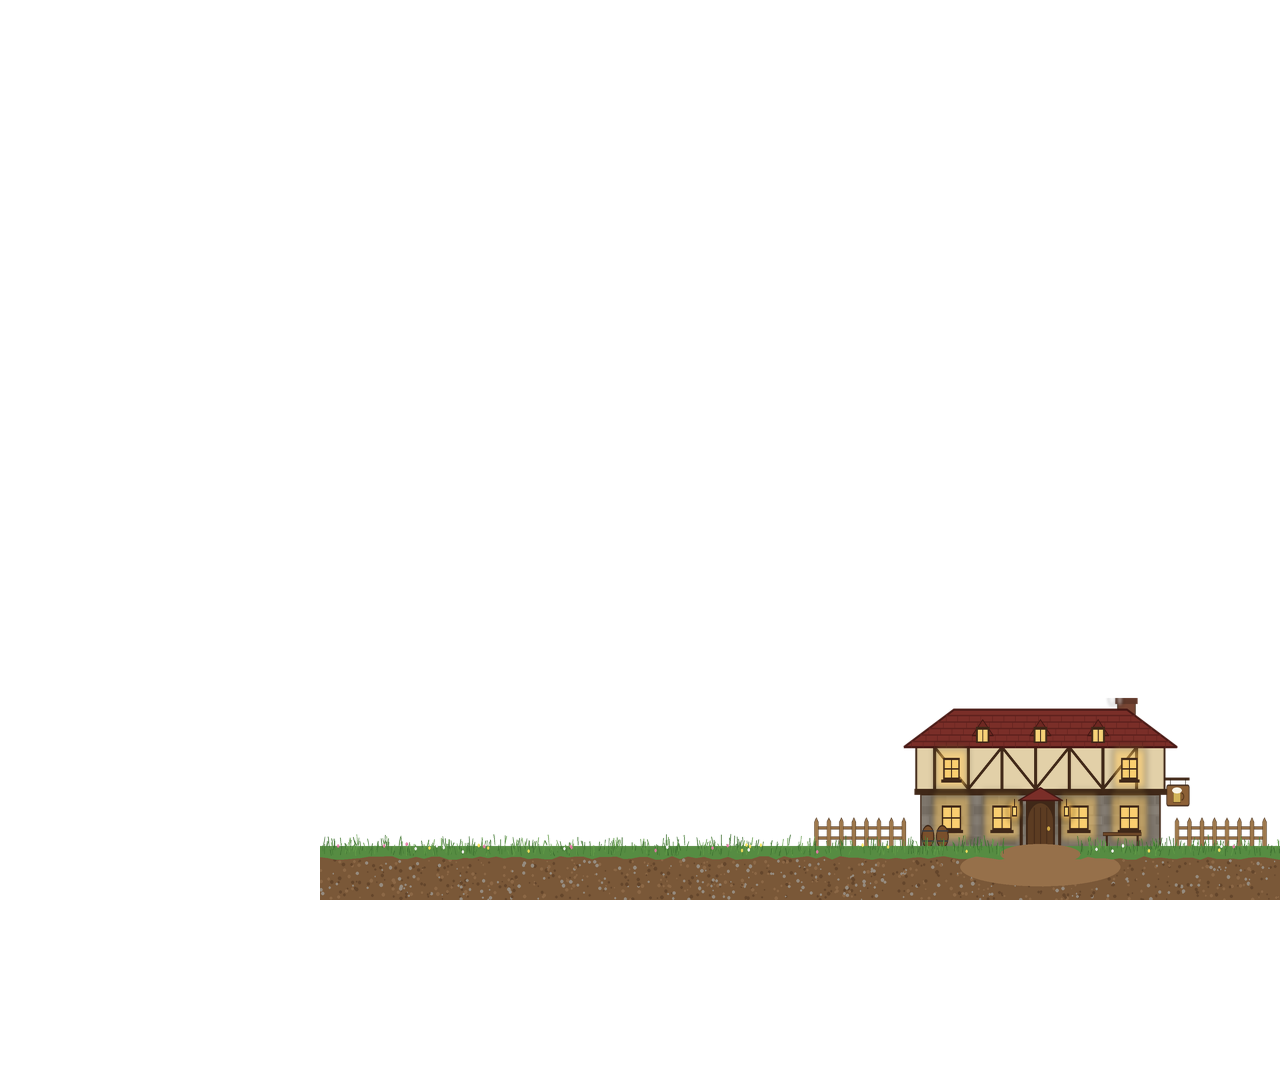
<file: overlay/index.html>
<!DOCTYPE html>
<html lang="en">
  <head>
    <meta charset="UTF-8" />
    <meta name="viewport" content="width=device-width, initial-scale=1.0" />
    <title>Twitch Chat Overlay</title>
    <link rel="stylesheet" href="overlay.css" />
  </head>
  <body>
    <div id="overlay-root">
      <div id="tavern-area"></div>
      <div id="chat-box"></div>
      <div id="other-box" class="other-box"></div>
      <div id="party-cards" class="party-cards"></div>
      <div id="roll-box"></div>
    </div>
    <script src="overlay.js"></script>
  </body>
</html>
</file>
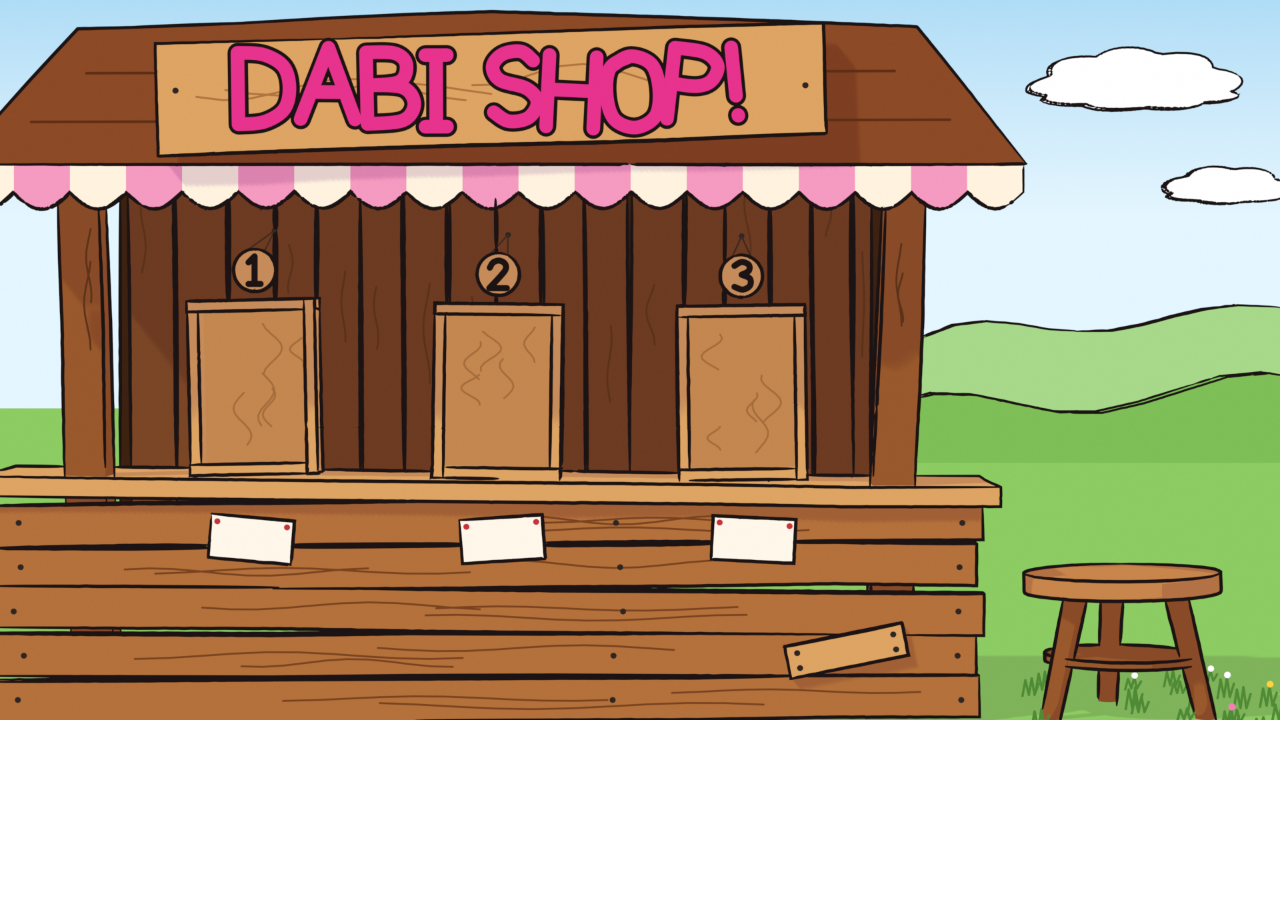
<file: overlay/shop/index.html>
<!DOCTYPE html>
<html lang="en">
  <head>
    <meta charset="UTF-8" />
    <meta name="viewport" content="width=device-width, initial-scale=1.0" />
    <title>Dabi's shop</title>
    <link rel="stylesheet" href="shop.css" />
  </head>
  <body>
    <div class="stage" data-stage>
      <img class="stall" src="stall.png" alt="" />
    </div>
    <script src="shop.js"></script>
  </body>
</html>
</file>
<file: overlay/overlay.css>
html, body {
  margin: 0;
  padding: 0;
  background: transparent;
  overflow: hidden;
}

#overlay-root {
  position: relative;
  width: 100vw;
  height: 100vh;
}

#chat-box {
  position: absolute;
  top: 20px;
  left: 20px;
  width: 330px;
  max-height: 64vh;
  overflow: hidden;
  font-family: monospace;
  font-size: 16px;
  color: #00ff00;
}

.other-box {
  position: absolute;
  left: 727px;
  top: 918px;
  width: 1160px;
  height: 148px;
  display: flex;
  align-items: center;
  justify-content: center;
  text-align: center;
  font-family: 'Inter', sans-serif;
  color: #ffffff;
  font-size: clamp(16px, 1.6vw, 28px);
  padding: 8px 16px;
  box-sizing: border-box;
  overflow: hidden;
}

.other-box .other-content {
  width: 100%;
  max-height: 100%;
  display: inline-block;
  overflow: hidden;
  word-break: break-word;
}

.other-box h1,
.other-box h2,
.other-box h3,
.other-box p {
  margin: 0.2em 0;
}

.chat-line {
  white-space: pre-wrap;
  margin-bottom: 4px;
}

.emote {
  height: 28px;
  vertical-align: middle;
}

.emote-third-party {
  height: 32px;
}

.username {
  font-weight: bold;
}

/* Party cards: "ride above the tavern roof" per DESIGN.md §2/§7. Anchored
   bottom-right, just above the billboard strip. Placeholder position —
   final coordinates are TBD once the real background art exists. */
.party-cards {
  position: absolute;
  right: 20px;
  bottom: 172px;
  display: flex;
  flex-direction: row-reverse;
  gap: 8px;
}

.party-card {
  width: 116px;
  background: url('assets/ScrollBG.png');
  background-size: 100% 100%;
  /* extra vertical padding keeps content off the scroll's rolled ends */
  padding: 18px 14px;
  box-sizing: border-box;
  font-family: 'Inter', sans-serif;
  color: #3b2a17;
  text-align: center;
  filter: drop-shadow(0 0 6px rgba(255, 210, 120, 0.55));
}

.party-card .avatar {
  position: relative;
  width: 40px;
  height: 40px;
  margin: 0 auto 4px;
}

.party-card .avatar img {
  position: absolute;
  inset: 0;
  width: 100%;
  height: 100%;
  object-fit: contain;
}

.party-card .name {
  font-weight: bold;
  font-size: 13px;
  white-space: nowrap;
  overflow: hidden;
  text-overflow: ellipsis;
}

.party-card .level {
  font-size: 11px;
  opacity: 0.85;
  margin-bottom: 4px;
}

.party-card .bar {
  height: 8px;
  border-radius: 4px;
  background: rgba(0, 0, 0, 0.4);
  overflow: hidden;
  margin-bottom: 2px;
  position: relative;
}

.party-card .bar-fill {
  height: 100%;
}

.party-card .hp-fill {
  background: #d9453d;
}

.party-card .exp-fill {
  background: #4a9de0;
}

.party-card .bar-label {
  font-size: 9px;
  opacity: 0.8;
}

/* Ambient tavern walking strip (design doc §7): bottom of screen, 25% ->
   100% of the width. Dudes never leave this strip. The backdrop is
   assets/tavern_bg.png (1440x260, generated by tools/gen_tavern_bg.py); it's
   the first child of #overlay-root, so everything else draws over it. */
#tavern-area {
  position: absolute;
  left: 25%;
  right: 0;
  bottom: 0;
  height: 260px;
  background: url('assets/tavern_bg.png') center bottom / 100% 100% no-repeat;
  overflow: hidden;
  pointer-events: none;
}

.tavern-dude {
  position: absolute;
  bottom: 0;
  text-align: center;
}

/* .dude-sprite takes the left/right flip (an inline transform), .dude-body
   the bob/waddle animation, so neither overrides the other. The body shrinks
   to the base image; cosmetic layers are stretched over it exactly. */
.tavern-dude .dude-body {
  position: relative;
  width: fit-content;
  margin: 0 auto;
  animation: dude-bob 2.6s ease-in-out infinite;
}

.tavern-dude .dude-body img {
  height: var(--dude-height, 96px);
  display: block;
}

.tavern-dude .dude-body .cosmetic-layer {
  position: absolute;
  inset: 0;
  width: 100%;
  height: 100%;
}

.tavern-dude .dude-name {
  font-family: 'Inter', sans-serif;
  font-size: 12px;
  color: #f2e6d0;
  text-shadow: 0 1px 4px rgba(0, 0, 0, 0.8);
  white-space: nowrap;
}

/* Walking waddle: rocks on the feet while the left transition runs, then the
   .walking class drops off and the idle bob takes back over. */
.tavern-dude.walking .dude-body {
  transform-origin: 50% 100%;
  animation: dude-waddle 0.45s ease-in-out infinite;
}

@keyframes dude-bob {
  0%, 100% { transform: translateY(0); }
  50% { transform: translateY(-4px); }
}

@keyframes dude-waddle {
  0%, 100% { transform: rotate(-6deg); }
  25% { transform: rotate(0deg) translateY(-3px); }
  50% { transform: rotate(6deg); }
  75% { transform: rotate(0deg) translateY(-3px); }
}

/* On-screen d20 (!roll) — centered in the upper content area, hidden until
   a roll.result arrives, cleared again a few seconds after settling. */
#roll-box {
  position: absolute;
  left: 50%;
  top: 34%;
  transform: translate(-50%, -50%);
  text-align: center;
  font-family: 'Inter', sans-serif;
  color: #f2e6d0;
}

#roll-box .die {
  width: 140px;
  height: 140px;
  margin: 0 auto 10px;
  background: linear-gradient(160deg, #3a3a44, #23232b);
  clip-path: polygon(50% 0%, 93% 25%, 93% 75%, 50% 100%, 7% 75%, 7% 25%);
  filter: drop-shadow(0 0 10px rgba(255, 210, 120, 0.6));
  display: flex;
  align-items: center;
  justify-content: center;
}

#roll-box .die-value {
  font-size: 46px;
  font-weight: bold;
}

#roll-box .roll-math {
  font-size: 22px;
  font-weight: bold;
  text-shadow: 0 2px 6px rgba(0, 0, 0, 0.8);
  min-height: 26px;
}

#roll-box .roll-name {
  font-size: 16px;
  text-shadow: 0 2px 6px rgba(0, 0, 0, 0.8);
}

#roll-box.rolling .die {
  animation: die-shake 0.09s infinite;
}

#roll-box.settled .die {
  animation: die-settle 0.3s ease-out;
}

#roll-box.nat20 .die {
  background: linear-gradient(160deg, #ffe27a, #d9a62e);
  filter: drop-shadow(0 0 24px rgba(255, 215, 80, 0.95));
  animation: die-settle 0.3s ease-out, nat20-pulse 1s ease-in-out 0.3s infinite;
}

#roll-box.nat20 .die-value {
  color: #3b2a17;
}

#roll-box.nat1 .die {
  background: linear-gradient(160deg, #5c1f1a, #2e0d0b);
  filter: drop-shadow(0 0 18px rgba(220, 60, 40, 0.9));
  animation: die-settle 0.3s ease-out, nat1-slump 0.6s ease-out 0.3s forwards;
}

#roll-box.nat1 .die-value {
  color: #e8918a;
}

@keyframes die-shake {
  0% { transform: rotate(-7deg); }
  50% { transform: rotate(7deg); }
  100% { transform: rotate(-7deg); }
}

@keyframes die-settle {
  from { transform: scale(1.4); }
  to { transform: scale(1); }
}

@keyframes nat20-pulse {
  0%, 100% { transform: scale(1); }
  50% { transform: scale(1.08); }
}

@keyframes nat1-slump {
  to { transform: rotate(14deg) translateY(6px); }
}

#roll-box .confetti {
  position: absolute;
  left: 50%;
  top: 46px;
  width: 9px;
  height: 9px;
  border-radius: 2px;
  animation: confetti-burst 1.5s ease-out forwards;
}

@keyframes confetti-burst {
  from {
    transform: translate(0, 0) rotate(0deg);
    opacity: 1;
  }
  to {
    transform: translate(var(--dx), calc(var(--dy) + 130px)) rotate(540deg);
    opacity: 0;
  }
}
</file>
<file: overlay/shop/shop.css>
/* /shop: Dabi's stall, the browser source for the Dabi-Shop scene. It's laid
   out at OBS's 1920x1080 and scaled down to fit anything smaller, like the
   preview on /admin's Shop tab. */
html,
body {
  margin: 0;
  height: 100%;
  overflow: hidden;
  background: transparent;
}

.stage {
  position: absolute;
  left: 0;
  top: 0;
  width: 1920px;
  height: 1080px;
  transform-origin: 0 0;
}

.stall {
  position: absolute;
  inset: 0;
  width: 100%;
  height: 100%;
}

/* Placed and tilted from layout.json, so they sit square in the art. */
.item,
.price {
  position: absolute;
}

/* A restocked box pops its new item in. */
.item.pop {
  animation: pop 0.45s cubic-bezier(0.3, 1.6, 0.5, 1);
}

@keyframes pop {
  from {
    scale: 0.5;
    opacity: 0;
  }
}
</file>
